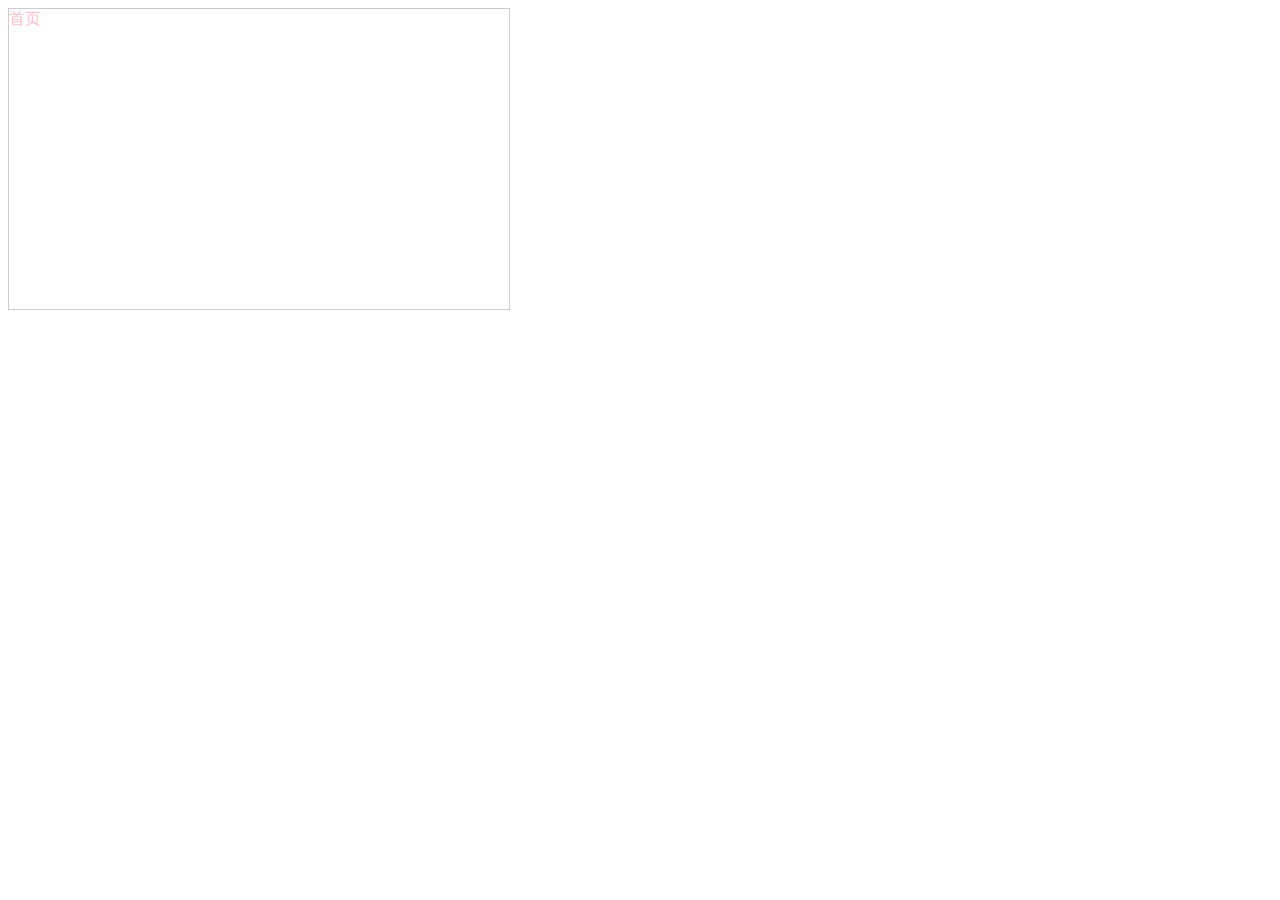
<file: index.html>
<!DOCTYPE html>
<html lang="en">
<head>
	<meta charset="UTF-8">
	<title>Document</title>
	<link rel="stylesheet" href="style.css">
</head>
<body>
	<div id="home">首页</div>
	<script src="script.js"></script>
</body>
</html>
</file>
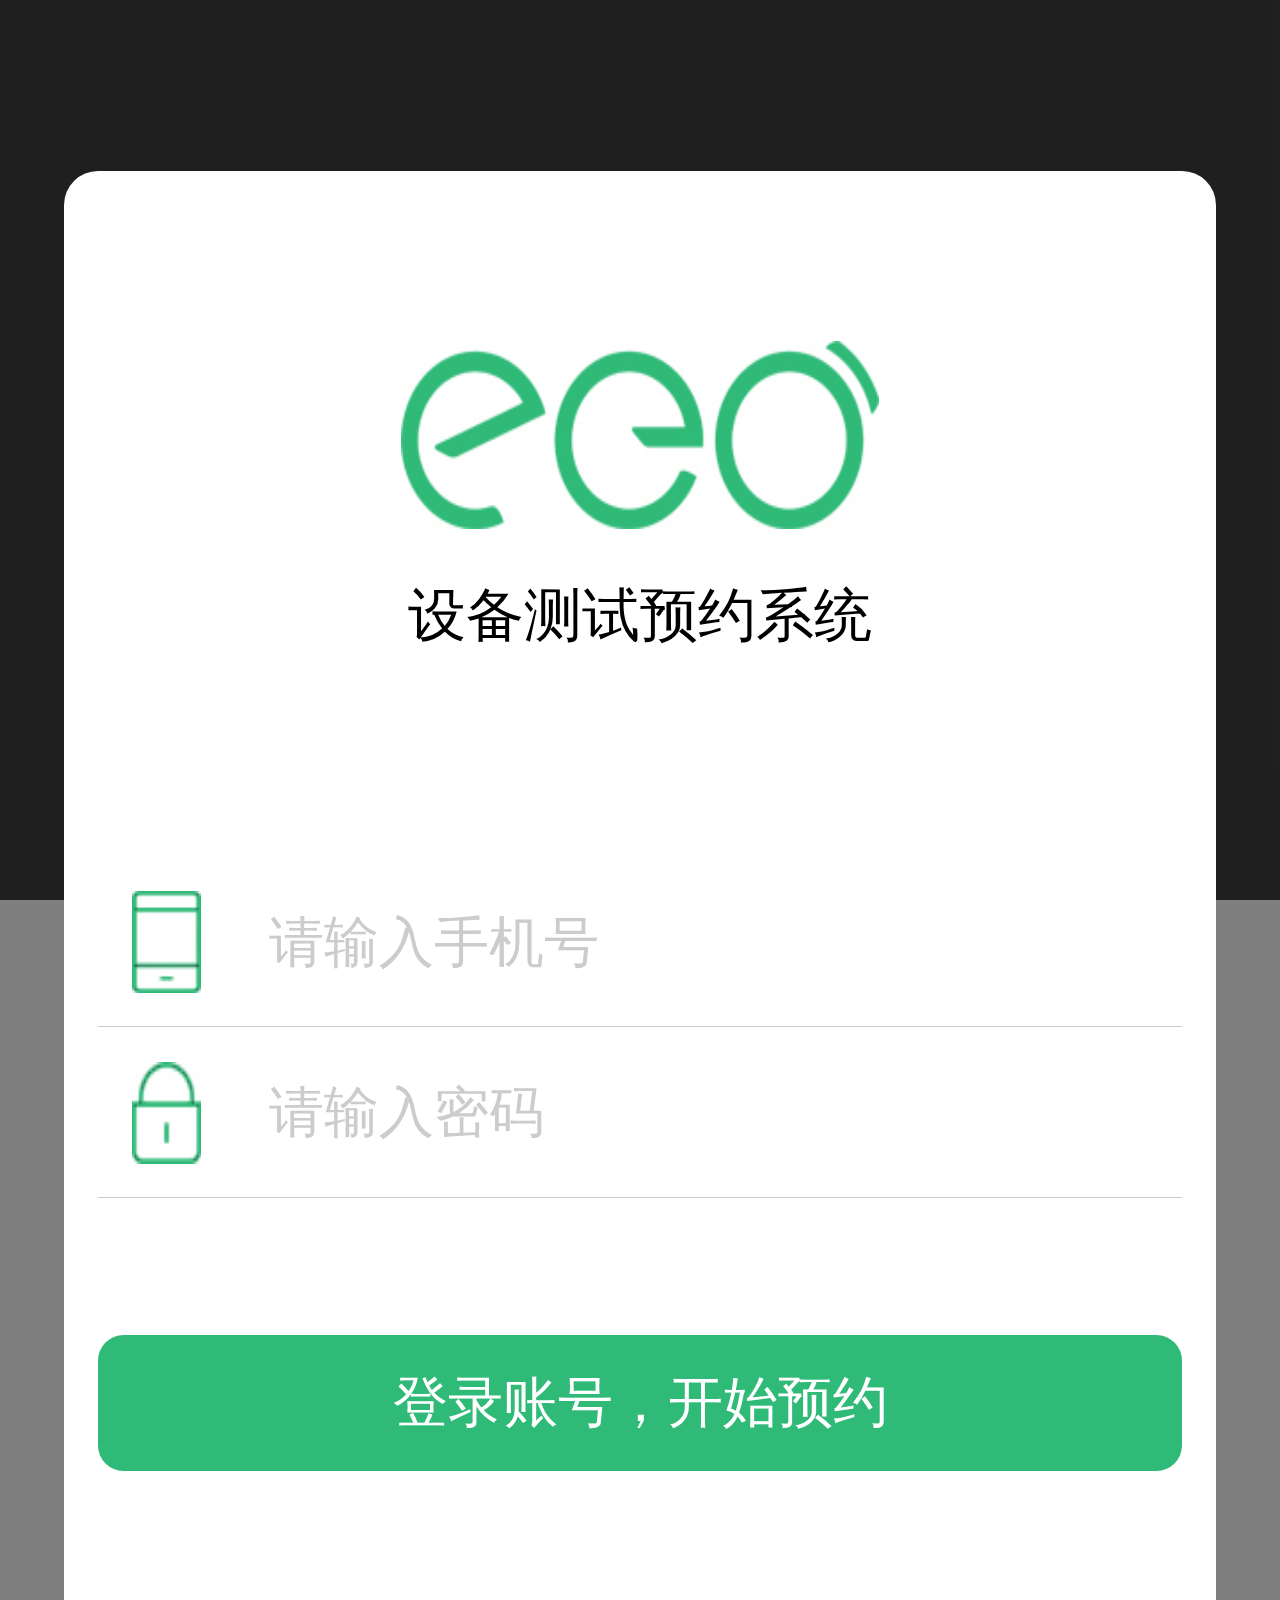
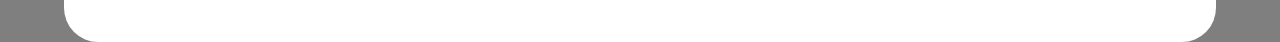
<file: day2/index.html>
<!DOCTYPE html>
<html lang="en">
<head>
	<meta charset="UTF-8" />
    <meta name="viewport" content="width=device-width, initial-scale=1.0, maximum-scale=1.0, user-scalable=0">
    <meta http-equiv="X-UA-Compatible" content="IE=edge,chrome=1" >
    <meta name="format-detection" content="telephone=no,email=no,adress=no">
    <title>Document</title>
    <link rel="stylesheet" href="css/style.css">
</head>
<body>
	<div class="wrap">
		<div class="mask">
			<h1><img src="img/logo_01.png" alt=""></h1>
			<h3>设备测试预约系统</h3>
			<div class="cont">
				<p><b><img src="img/icon_01.png"></b><input type="text" placeholder="请输入手机号" id="user"></p>
				<p><b><img src="img/icon_03.png"></b><input type="text" placeholder="请输入密码" id="pwd"></p>
				<button id="btn">登录账号，开始预约</button>
			</div>
		</div>
	</div>
	<script>
		var html = document.documentElement;
		var btn  = document.getElementById('btn');
		html.style.fontSize=html.clientWidth/375*50+'px';
		btn.onclick = function(){
			var user = document.getElementById('user');
			var pwd = document.getElementById('pwd');
			var userV = user.value;
			var pwdV = pwd.value;
			if(userV==""||pwdV==""){
				alert('手机号或密码不能为空');
			}
		}
	</script>
</body>
</html>
</file>
<file: style.css>
#home{
	width: 500px;
	height:300px;
	border:1px solid #ccc;
}
</file>
<file: day2/css/style.css>
* {
  margin: 0px;
  padding: 0px;
  text-decoration: none;
  box-sizing: border-box;
  font-size: .32rem;
  font-style: normal;
  font-weight: normal; }

ul, li {
  list-style: none; }

html {
  -webkit-touch-callout: none;
  -webkit-user-select: none;
  user-select: none; }

body {
  font-size: .32rem; }

img, div, body, html, ul, li, a {
  -webkit-touch-callout: none; }

input, button {
  outline: 0; }

button {
  cursor: pointer; }

input::-webkit-input-placeholder, textarea::-webkit-input-placeholder {
  color: #ccc; }

html, body, .wrap {
  width: 100%;
  height: 100%;
  background: rgba(0, 0, 0, 0.5);
  position: relative; }

.mask {
  width: 90%;
  height: auto;
  position: absolute;
  top: 1rem;
  left: 50%;
  margin-left: -45%;
  background: #fff;
  padding: 1rem 0;
  border-radius: .2rem; }
  .mask h1 {
    width: 2.8rem;
    height: 1.1rem;
    margin: 0 auto; }
    .mask h1 img {
      width: 100%;
      height: 100%; }
  .mask h3 {
    text-align: center;
    font-size: .34rem;
    line-height: 3; }

.cont {
  width: 100%;
  height: auto;
  margin-top: 1rem;
  padding: 0 .2rem; }
  .cont p {
    width: 100%;
    height: .9rem;
    border-bottom: 1px solid #ccc;
    position: relative;
    padding: 0 .2rem;
    margin-top: .1rem; }
    .cont p input {
      width: 80%;
      height: .8rem;
      border: 0;
      margin-left: .8rem; }
    .cont p b {
      width: .4rem;
      height: .6rem;
      position: absolute;
      left: .2rem;
      top: .1rem; }
      .cont p b img {
        width: 100%;
        height: 100%; }
  .cont button {
    width: 100%;
    height: .8rem;
    color: #fff;
    border: 0;
    border-radius: .15rem;
    margin-top: .8rem;
    background: #2FBA77; }

/*# sourceMappingURL=style.css.map */
</file>
